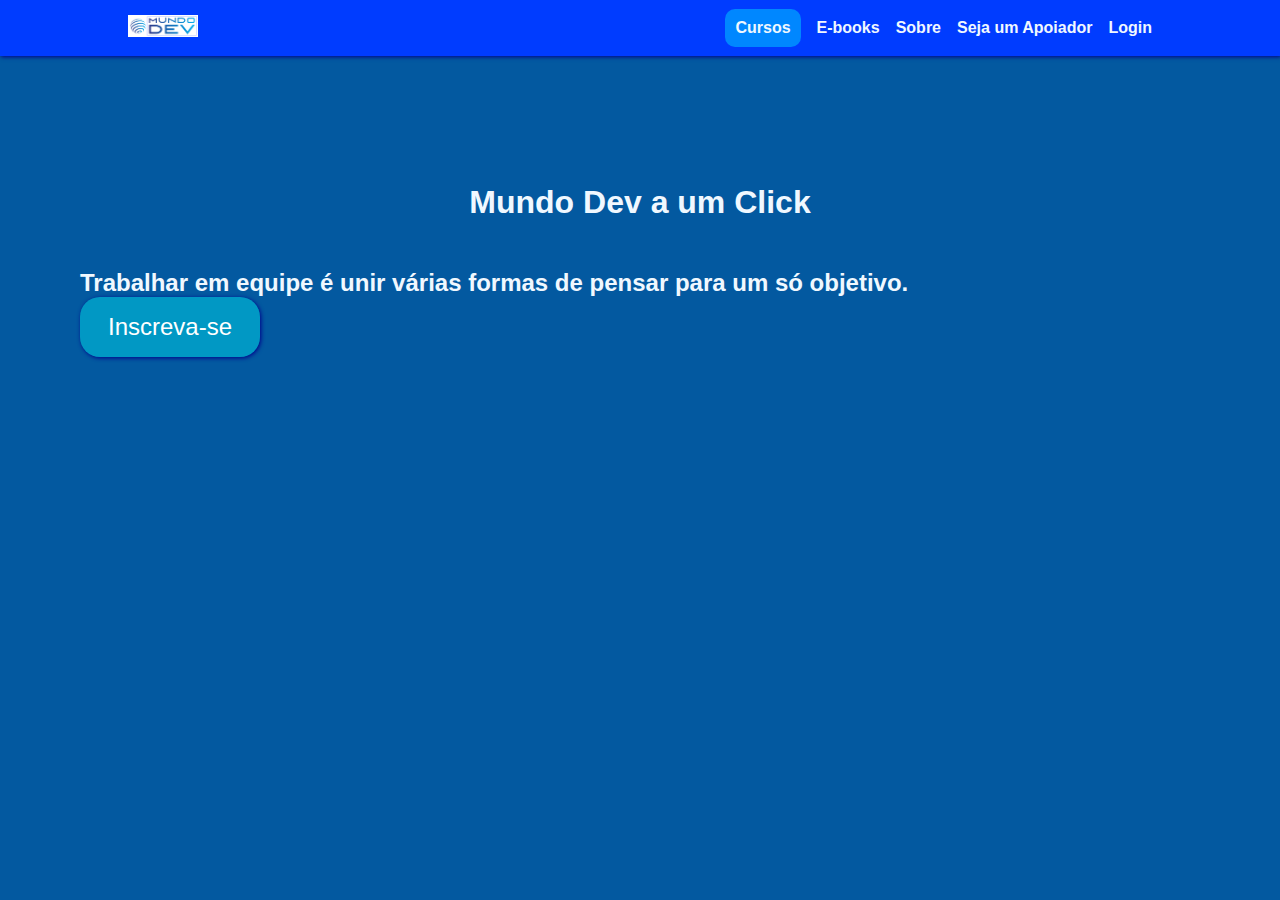
<file: index.html>
<!DOCTYPE html>
<html lang="pt-br">
<head>
    <meta charset="UTF-8">
    <meta http-equiv="X-UA-Compatible" content="IE=edge">
    <meta name="viewport" content="width=device-width, initial-scale=1.0">
    <title>Mundo Dev</title>
    <link rel="stylesheet" href="css/estilo.css">
    <link rel="shortcut icon" href="img/fovic/favicon2.ico" type="image/x-icon">
    </style>
</head>
<body>
    <header class="header" id="header">
        <div class="logo-header">
            <img src="img/logo.png" alt="logo mundo dev">
        </div>
        <div class="navegador-header">
            <a href="pages/page2.html" class="link-header" >Cursos</a>
            <a href="">E-books</a>
            <a href="q-somo-page3.html" target="next">Sobre</a>
            <a href="">Seja um Apoiador</a>
            <a href="login/login.html">Login</a>
        </div>
    </header>
    <main>
        <div class="conteudo">
            <h1>Mundo Dev a um Click</h1>
            <h2>Trabalhar em equipe é unir várias formas de pensar para um só objetivo.</h2>
            <button class="conteudo-botao"><a href="login/cadastro.html">Inscreva-se</a></button>
        </div>
    </main>
    <!--<footer class="final">
        <div class="logo-final">
            <img src="img/logo.png" alt="mundo dev">
        </div>
        <div class="navegador-final">
            <a href="">mentores</a>
            <a href="">fale conosco</a>
        </div>
    </footer>-->
</body>
</html>
</file>
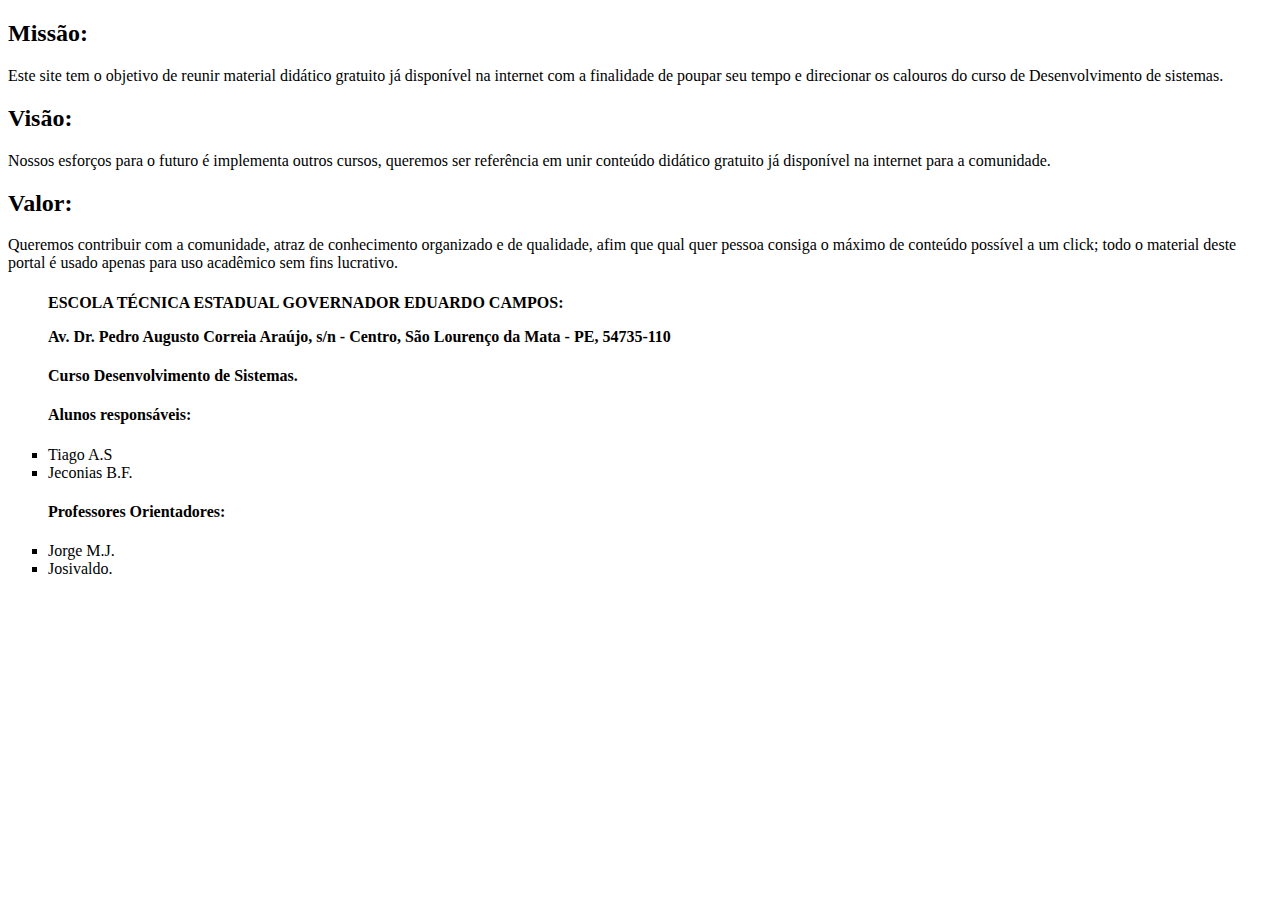
<file: q-somo-page3.html>
<!DOCTYPE html>
<html lang="en">
<head>
    <meta charset="UTF-8">
    <meta http-equiv="X-UA-Compatible" content="IE=edge">
    <meta name="viewport" content="width=device-width, initial-scale=1.0">
    <title>Quem Somos</title>
</head>
<body>
    <h2>Missão:</h2> 
           <p> Este site tem o objetivo de reunir material didático gratuito já disponível na internet com a finalidade de poupar seu tempo e direcionar os calouros do curso de Desenvolvimento de sistemas.</p>
    <h2>Visão:</h2>
           <p>Nossos esforços para o futuro é implementa outros cursos, queremos ser referência em unir conteúdo didático gratuito já disponível na internet para a comunidade.</p>
    <h2>Valor:</h2>
            <p>Queremos contribuir com a comunidade, atraz de conhecimento organizado e de qualidade, afim que qual quer pessoa consiga o máximo de conteúdo possível a um click; todo o material deste portal é usado apenas para uso acadêmico sem fins lucrativo.</p>
    <ul type="square">
        <h4>ESCOLA TÉCNICA ESTADUAL GOVERNADOR EDUARDO CAMPOS:
            <p>
                Av. Dr. Pedro Augusto Correia Araújo, s/n - Centro, São Lourenço da Mata - PE, 54735-110
            </p>
        </h4>
                <b>Curso Desenvolvimento de Sistemas.</b>
        <h4>Alunos responsáveis:</h4>
        <li>Tiago A.S</li>
        <li>Jeconias B.F.</li>
        <h4>Professores Orientadores:</h4>
        <li>Jorge M.J.</li>
        <li>Josivaldo.</li>
    </ul>
</body>
</html>
</file>
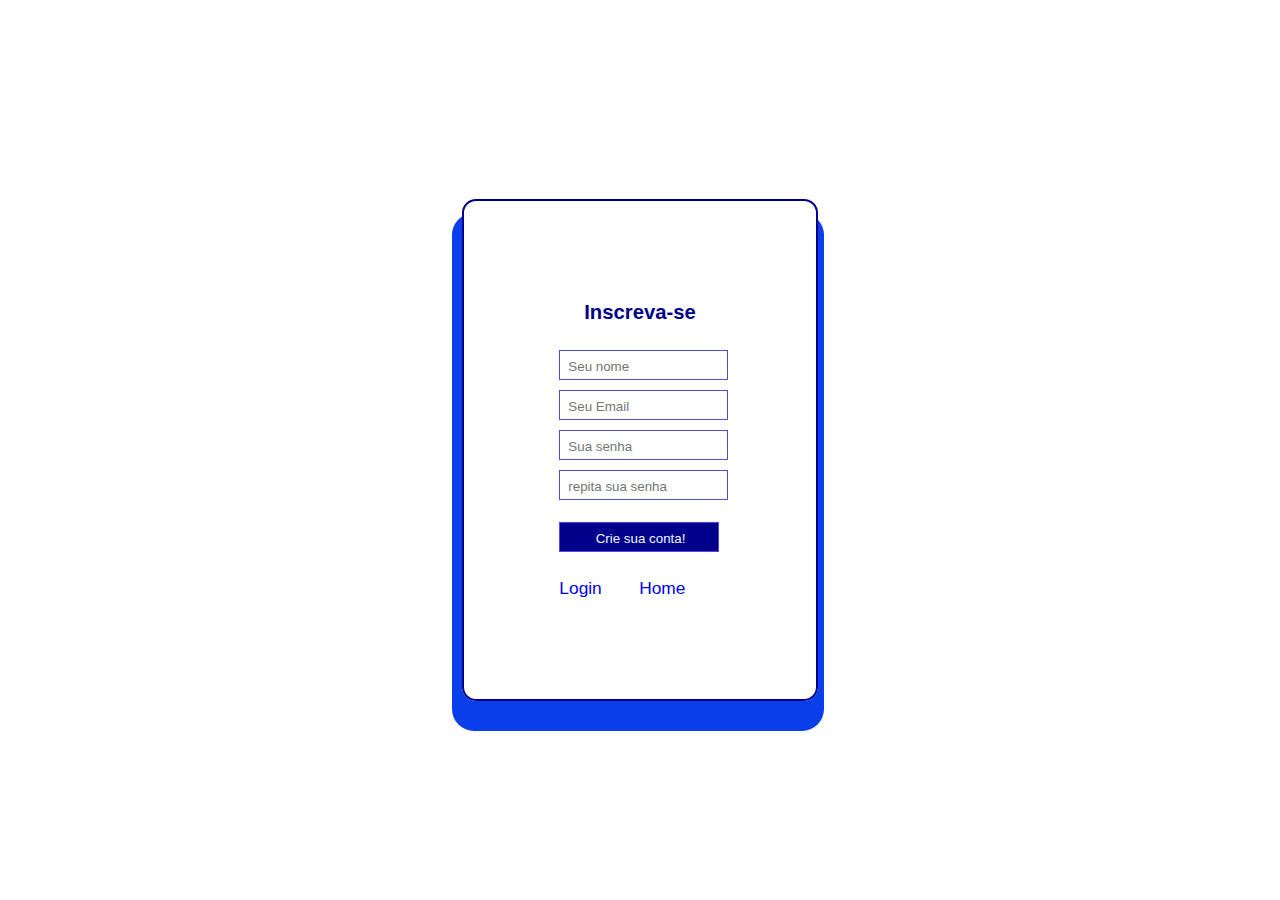
<file: login/cadastro.html>
<!DOCTYPE html>
<html lang="pt-br">
<head>
    <meta charset="UTF-8">
    <meta http-equiv="X-UA-Compatible" content="IE=edge">
    <meta name="viewport" content="width=device-width, initial-scale=1.0">
    <link rel="stylesheet" href="../css/sign-up.css">
    <title>inscreva-se</title>
</head>
<body>
    <form action="#" method="get">
        <div class="container">
            <h3>Inscreva-se</h3>
            <input type="text" name="nome" id="name" placeholder="Seu nome" required>
            <br>
            <input type="email" name="email" id="email" placeholder="Seu Email" required>
            <br>
            <input type="password" name="password" id="password" placeholder="Sua senha" required>
            <br>
            <input type="password" name="repassword" id="repassword" placeholder="repita sua senha" required>
            <br>
            <button type="submit" id="submit" onclick="submit ()">Crie sua conta!</button>

            <br><br>
            <span>
                <a href="login.html">Login</a>
                <a href="../index.html">Home</a>
            </span>
            <h3 id="p"></h3>
        </div>
    </form>
    
</body>
</html>
</file>
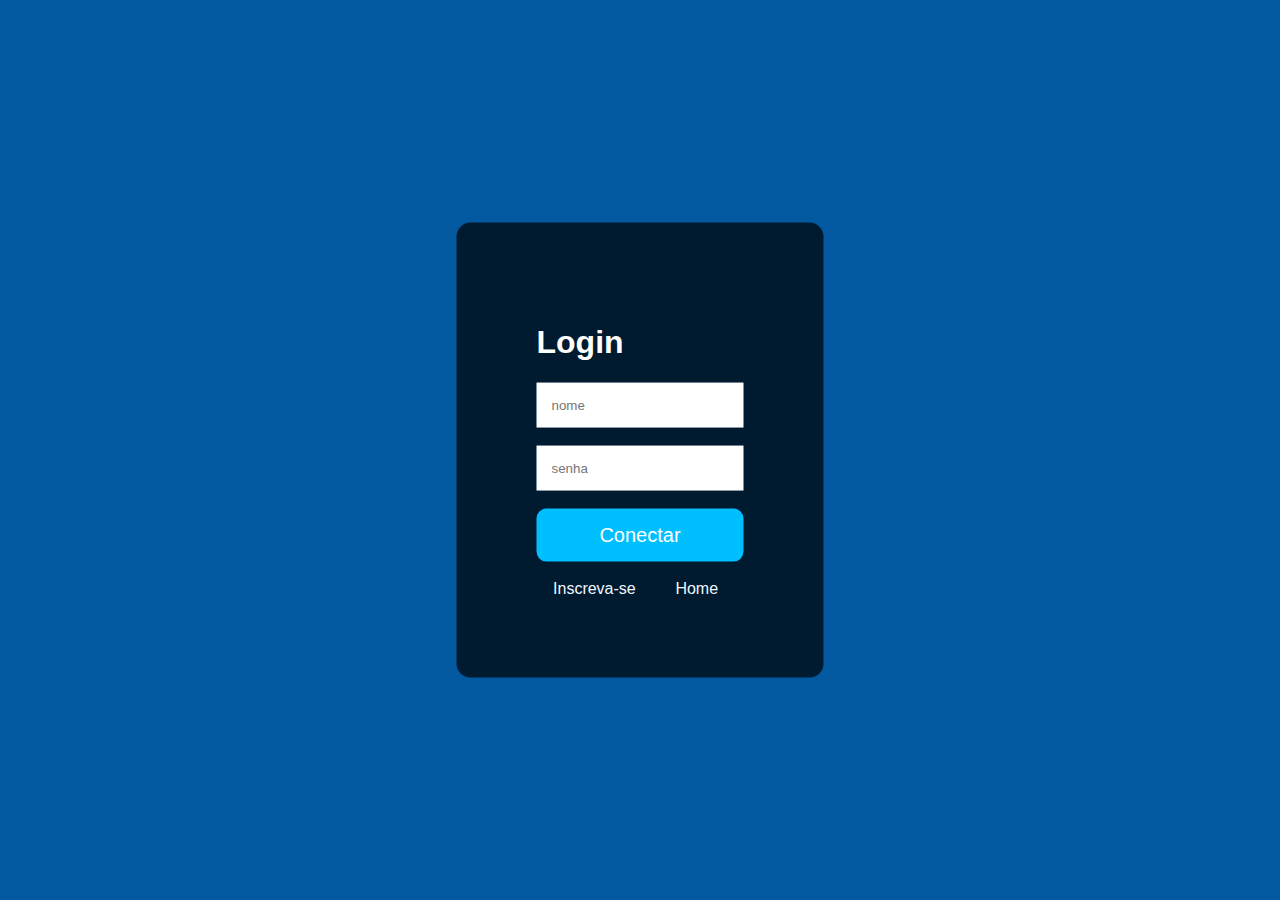
<file: login/login.html>
<!DOCTYPE html>
<html lang="pt-br">
<head>
    <meta charset="UTF-8">
    <meta http-equiv="X-UA-Compatible" content="IE=edge">
    <meta name="viewport" content="width=device-width, initial-scale=1.0">
    <link rel="stylesheet" href="../css/login.css">
    <title>Login</title>
</head>
<body>
    <form action="" method="post">
        <div>
            <h1>Login</h1>
            <input type="text" placeholder="nome" required>
            <br><br>
            <input type="password" placeholder="senha" required>
            <br><br>
            <button>Conectar</button>
            <br><br>
            <span>
                <a href="cadastro.html">Inscreva-se</a>
                <a href="../index.html">Home</a>
            </span>
        </div>
    </form>
    
</body>
</html>
</file>
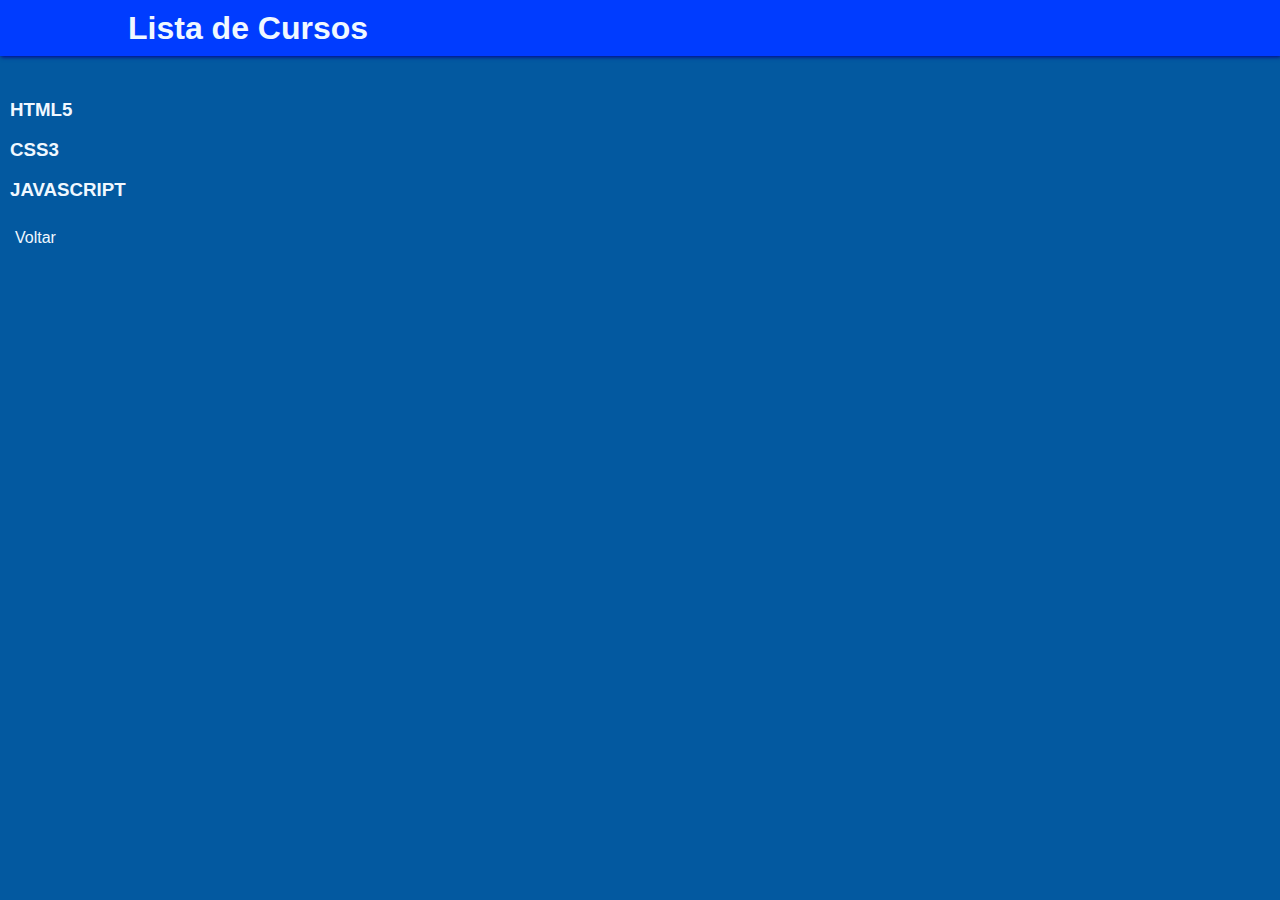
<file: pages/page2.html>
<!DOCTYPE html>
<html lang="pt-br">
<head>
    <meta charset="UTF-8">
    <meta http-equiv="X-UA-Compatible" content="IE=edge">
    <meta name="viewport" content="width=device-width, initial-scale=1.0">
    <link rel="stylesheet" href="../css/page2.css">
    <title>Video Aulas</title>
</head>
<body>
    <header>
        <h1>Lista de Cursos</h1>
    </header>
    <section>
        <div>
            <ul class="lista-ul">
                <a href="https://youtube.com/playlist?list=PLHz_AreHm4dkZ9-atkcmcBaMZdmLHft8n" target="_blank" rel="external"><h3>HTML5</h3></a>
                <a href="https://www.youtube.com/watch?v=FRhM6sMOTfg&list=PLwXQLZ3FdTVGf7GUtiOFLc_9AXO25iIzG"  target="_blank" rel="external"><h3>CSS3</h3></a>
                <a href="https://www.youtube.com/watch?v=1-w1RfGIov4&list=PLHz_AreHm4dlsK3Nr9GVvXCbpQyHQl1o1"  target="_blank" rel="external"><h3>JAVASCRIPT</h3></a>
            </ul>
        </div>
    </section>
    <section class="navigation">
        <a href="../index.html" class="voltar" target="_self">Voltar</a>
    </section>
</body>
</html>
</file>
<file: css/estilo.css>
*{
    margin: 0;
    padding: 0;
}
body{
    font-family: Arial, Helvetica, sans-serif;
    background-color: rgb(3, 89, 160);
    color: aliceblue;
}
img{
    width: 70px;
    background-color: white;
}
header, .navegador-header{
    display: flex;
    flex-direction: row;
    align-items: center;
}
.header{
    background-color: rgb(0, 60, 255);
    box-shadow: 1px 1px 4px darkblue;
    height: 3.5em;
    justify-content: space-between;
    padding: 0 10%;
}
.navegador-header a{
    text-decoration: none;
    color: aliceblue;
    transition: 1s;
    font-weight: bold;
}
.link-header{
    background-color: rgba(0, 255, 255, 0.384);
    padding: 10px;
    border-radius: 10px;
}
.navegador-header{
    gap: 1em;
}
.conteudo h1{
    text-align: center;
    padding: 1.5em;
    transition: 1s;

}
.conteudo-botao {
    background-color: rgba(0, 255, 255, 0.384);
    width: 180px;
    height: 60px;
    border: none;
    box-shadow: 1px 1px 4px darkblue;
    border-radius: 20px;
    font-family: Verdana, Geneva, Tahoma, sans-serif;
    font-size: 24px;
}
.conteudo-botao a{
    text-decoration: none;
    color: white;
}
main{
    padding: 5em;
}
footer, .navegador-final{
    display: flex;
    flex-direction: row;
    align-items: center;

}
.final{
    background-color: rgb(0, 60, 255);
    box-shadow: 1px 1px 4px darkblue;
    height: 3.5em;
    justify-content: space-between;
    padding: 0 10%;

}
.navegador-final a{
    text-decoration: none;
    color: aliceblue;
    transition: 1s;
    font-weight: bold;
}
.navegador-final{
    gap: 1em;
}
footer {
 flex-shrink: 0;
 padding: 20px;

}
</file>
<file: css/sign-up.css>
body{
    font-family: Arial, Helvetica, sans-serif;
    font-size: 13pt;
}
.container{
    border: 2px solid darkblue;
    box-shadow: -2px 22px 0px 8px #0b3feb;
    position: absolute;
    top: 50%;
    left: 50%;
    transform: translate(-50%, -50%);
    color: white;
    padding: 80px;
    border-radius: 14px;
}
h3, h5{
    text-align: center;
    color: darkblue;
    font-weight: 18pt;
}

#name,#email, #password, #repassword, #submit{
    width: 80%;
    margin-left: 8%;
    margin-right: 9%;
    margin-top: 5px;
    margin-bottom: 5px;
    border: 1px solid rgb(86, 70, 224);
    cursor: pointer;
}
#name, #email, #password, #repassword, #submit{
    color: darkblue;
    padding: 8px 5px 5px 8px;
}
#submit{
    width: 83%;
    margin-left: 8%;
    margin-top: 9%;
    background-color: darkblue;
    color: aliceblue;
}
span a{
    width: 80%;
    margin-left: 8%;
    margin-right: 9%;
    margin-top: 5px;
    margin-bottom: 5px;
    text-decoration: none;

}
</file>
<file: css/login.css>
body{
    font-family: Arial, Helvetica, sans-serif;
    background-color: rgb(3, 89, 160);
}
div{
    background-color: rgba(0, 0, 0, 0.7);
    position: absolute;
    top: 50%;
    left: 50%;
    transform: translate(-50%, -50%);
    color: white;
    padding: 80px;
    border-radius: 14px;
}
input{
    padding: 15px;
    border: none;
    outline: none;
}
button{
    border-radius: 10px;
    font-size: 20px;
    color: white;
    background-color: deepskyblue;
    cursor: pointer;
    border: none;
    padding: 15px;
    width: 100%;
}
button:hover{
    background-color: mediumaquamarine;
}
span a{
    color: aliceblue;
    text-decoration: none;
    width: 80%;
    margin-left: 8%;
    margin-right: 9%;
    margin-top: 5px;
    margin-bottom: 5px;
}
</file>
<file: css/page2.css>
*{
    margin: 0;
    padding: 0;
}
body{
    font-family: Arial, Helvetica, sans-serif;
    background-color: rgb(3, 89, 160);
    color: aliceblue;
}
header{
    display: flex;
    flex-direction: row;
    align-items: center;
    background-color: rgb(0, 60, 255);
    box-shadow: 1px 1px 4px darkblue;
    height: 3.5em;
    padding: 0 10%;
}
.lista-ul{
    margin: 10px;
    padding-right: 20px;
    padding-top: 15px;
    font-weight: bold;
}
a{
    padding: 15px;
    color: aliceblue;
    border-bottom: none;
    list-style: none;
    text-decoration: none;
}
</file>
